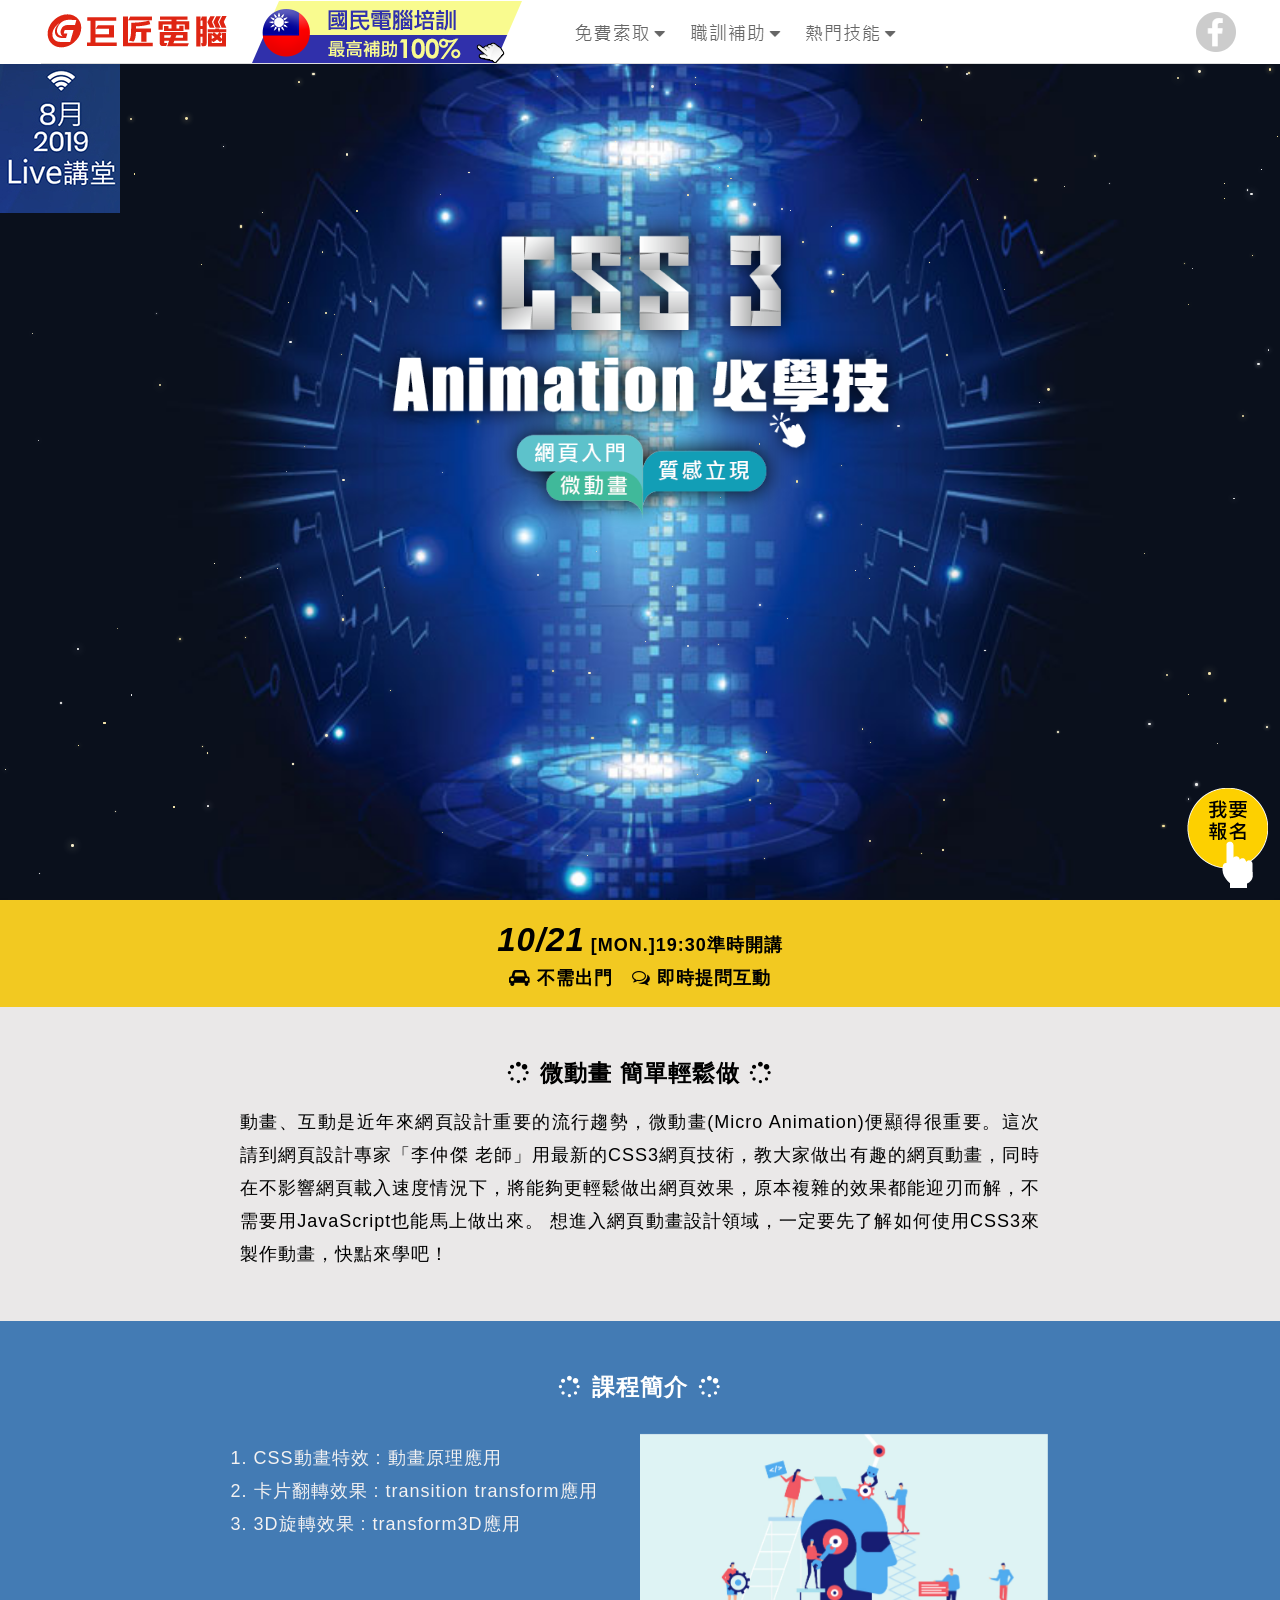
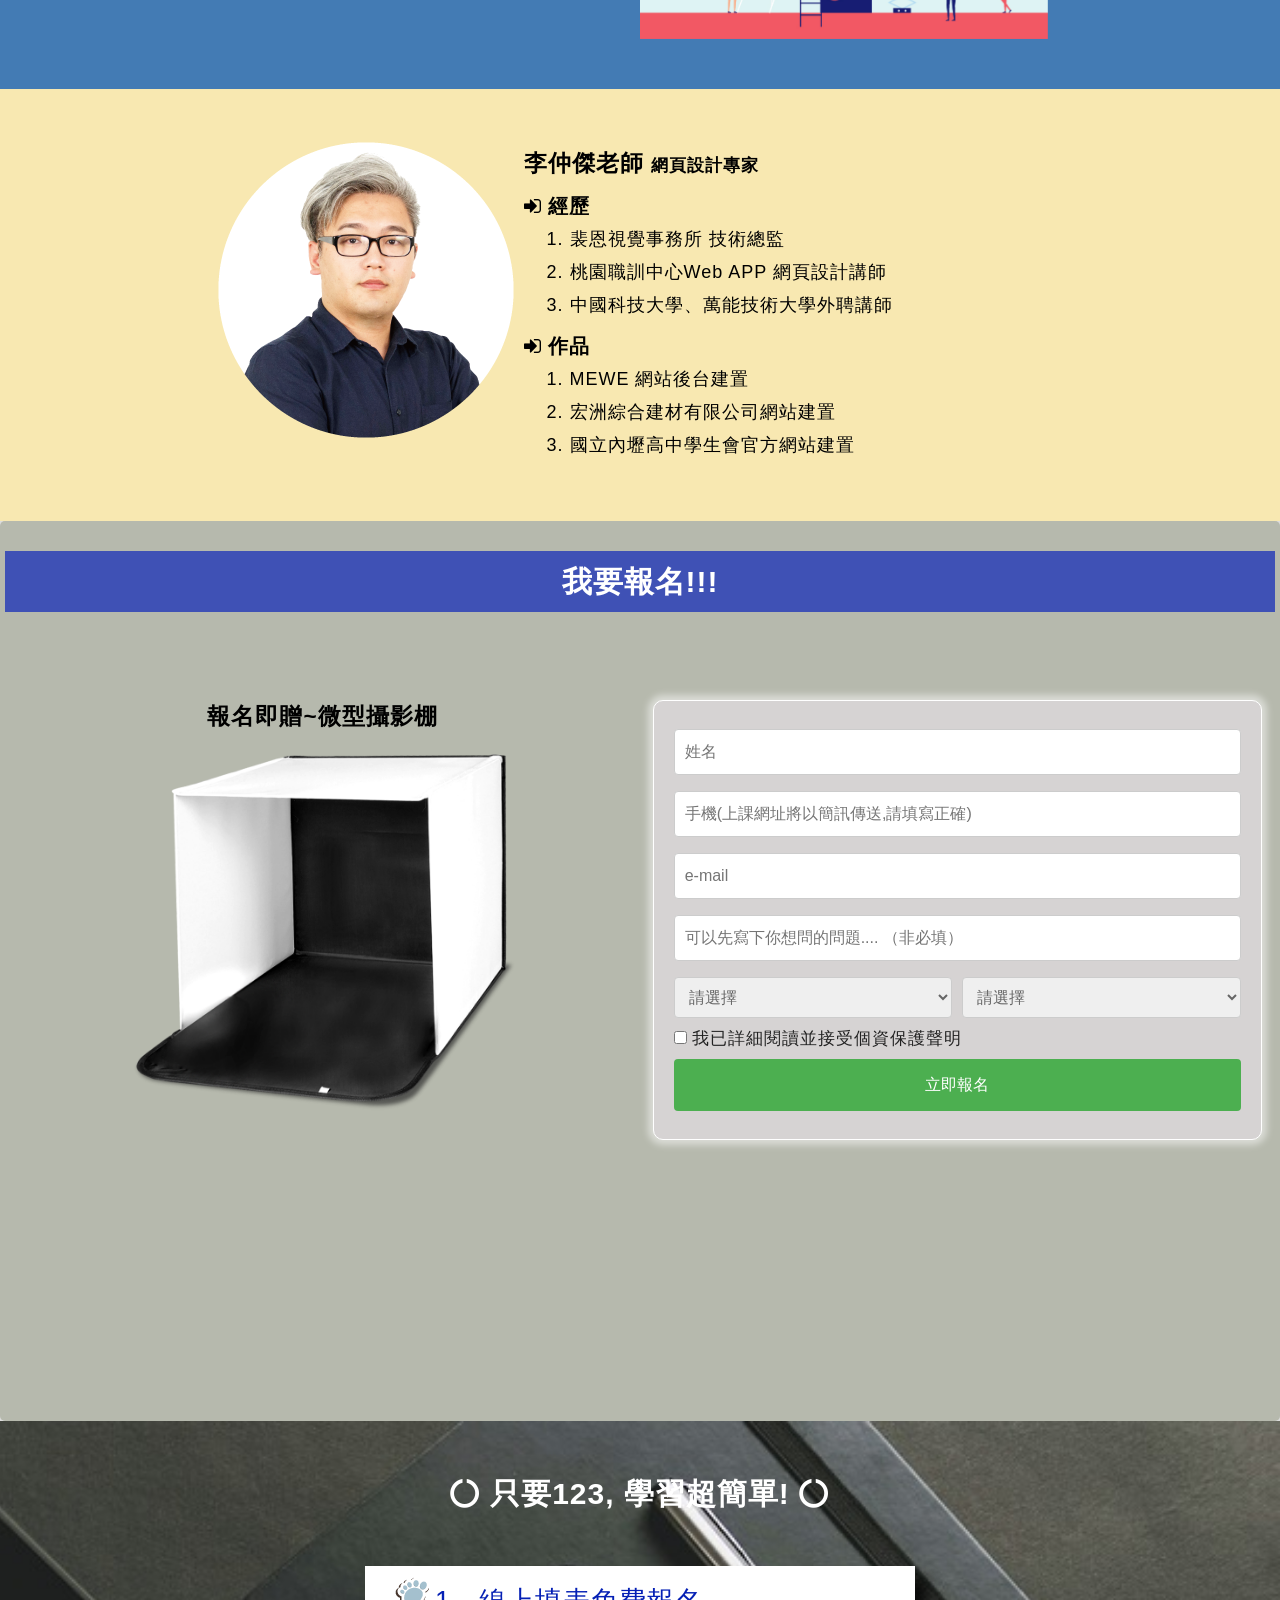
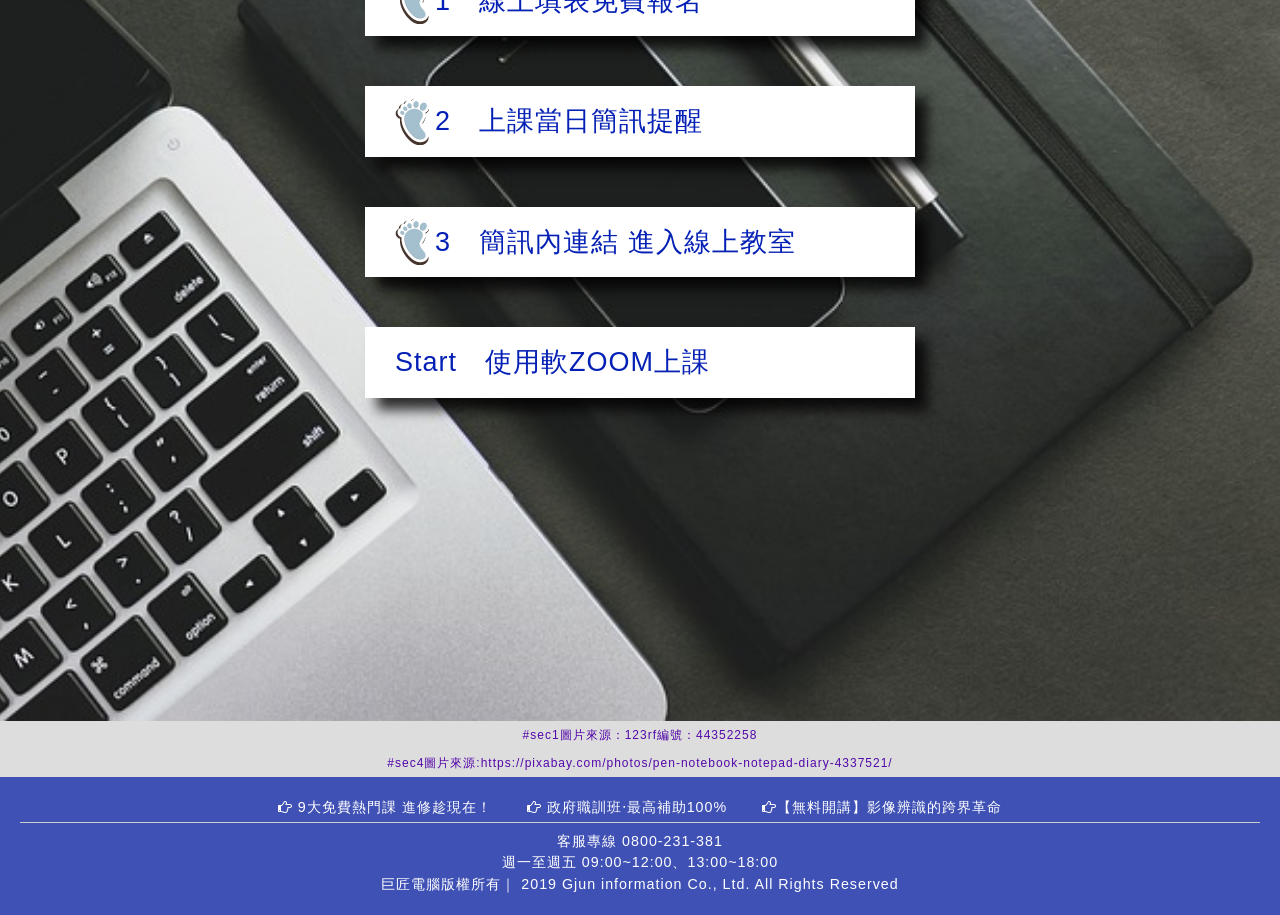
<file: index.html>
<!DOCTYPE html>
<html lang="zh-Hant-TW">
  <head>
    <meta name="X-UA-Compatible" content="IE=edge,chrome=1">
    <meta name="viewport" content="width=device-width, initial-scale=1.0">
    <meta charset="UTF-8">
    <title>CSS3 Animation必學技</title>
    <!-- 外部載入 -->
    <script src="js/jquery-3.4.1.min.js"></script>
    <script src="js/wow.min.js"></script>

    <link rel="stylesheet" href="font-awesome-4.7.0/css/font-awesome.css">
    <link rel="stylesheet" href="font-awesome-4.7.0/css/font-awesome.min.css">

    <link rel="stylesheet" href="css/animate.css">
    <link rel="stylesheet" href="css/w3.css">

    <!-- 自己的 -->
    <script src="js/live.js"></script>
    <link rel="stylesheet" href="css/layout.css">

  </head>
  <body>
    <a class="sign" href="#"><img src="img/sign.png" alt=""></a>
    <section id="sec1">
      <header></header>
      <div id="starsBox"></div>
      <div class="w1300">
        <img class="icon1" src="img/2019live.jpg" alt="">
        <img class="img_t wow bounceInRight" src="img/sce1_img01.png" alt="">
        <img class="img_m wow bounceInRight" src="img/sce1_img02.png" alt="">
      </div>
    </section>

    <div class="w3-center sec2">
      <span>10/21</span> [MON.]19:30準時開講<br>
      <i class="fa fa-car" aria-hidden="true"></i> 不需出門　<i class="fa fa-comments-o" aria-hidden="true"></i> 即時提問互動
    </div>

    <section id="sec2a">
      <div class="w800 wow bounceInLeft">
        <h3 class="w3-center w3-text-black pb16"><i class="fa fa-spinner fa-spin fa-fw"></i> 微動畫 簡單輕鬆做 <i class="fa fa-spinner fa-spin fa-fw"></i></h3>
        <p class="w3-justify">動畫、互動是近年來網頁設計重要的流行趨勢，微動畫(Micro Animation)便顯得很重要。這次請到網頁設計專家「李仲傑 老師」用最新的CSS3網頁技術，教大家做出有趣的網頁動畫，同時在不影響網頁載入速度情況下，將能夠更輕鬆做出網頁效果，原本複雜的效果都能迎刃而解，不需要用JavaScript也能馬上做出來。 想進入網頁動畫設計領域，一定要先了解如何使用CSS3來製作動畫，快點來學吧！</p>
      </div>
    </section>

    <section id="sec2b">
      <div class="w850">
        <h3 class="w3-center pb30"><i class="fa fa-spinner fa-spin fa-fw"></i> 課程簡介 <i class="fa fa-spinner fa-spin fa-fw"></i></h3>
        <div class="wow bounceInLeft rrr pp pb20" style="animation-delay: 0.5s;">
          <ol>
            <li>CSS動畫特效 : 動畫原理應用</li>
            <li>卡片翻轉效果 : transition transform應用</li>
            <li>3D旋轉效果 : transform3D應用</li>
          </ol>
        </div>
        <img class="wow bounceInRight rrr" style="animation-delay: 1s;" src="img/ai0021-14.jpg" alt="">
      </div>
    </section>

    <section id="sec2c">
      <div class="w850">
        <img class="wow rollIn rrr pb20" style="animation-delay: 1.5s;" src="img/teacher.png" alt="">
        <div class="wow bounceInRight w3-text-black rrr" style="animation-delay: 1s;">
          <h5 class="w3-text-black">李仲傑老師 <span>網頁設計專家</span></h5>
          <h6 class="pt8 w3-text-black"><i class="fa fa-sign-in" aria-hidden="true"></i> 經歷</h6>
          <ol class="w3-margin-left">
            <li>裴恩視覺事務所 技術總監</li>
            <li>桃園職訓中心Web APP 網頁設計講師</li>
            <li>中國科技大學、萬能技術大學外聘講師</li>
          </ol>
          <h6 class="pt8 w3-text-black"><i class="fa fa-sign-in" aria-hidden="true"></i> 作品</h6>
          <ol class="w3-margin-left">
            <li>MEWE 網站後台建置</li>
            <li>宏洲綜合建材有限公司網站建置</li>
            <li>國立內壢高中學生會官方網站建置</li>
          </ol>
        </div>
      </div>
    </section>

    <section id="sec3">
      <div class="w1300">
        <h2 class="w3-container w3-indigo w3-center w3-padding w3-margin-bottom">我要報名!!!</h2>
        <div class="wow bounceInLeft pt60 rrr">
          <h4>報名即贈~微型攝影棚</h4>
          <img src="img/studio.png" alt="">
        </div>

        <div class="wow bounceInRight pt60 rrr" style="animation-delay: 1s;">
          <form id="form1" name="form1" method="POST" action="">
            <input type="text" name="name" placeholder="姓名">
            <input type="text" name="mobile" placeholder="手機(上課網址將以簡訊傳送,請填寫正確)">
            <input type="text" name="email" placeholder="e-mail">
            <input type="text" name="email" placeholder="可以先寫下你想問的問題.... （非必填）">

            <div id="CITY" class="w3-col l6 s12">
              <select name="ddlcity1" onchange="javascript:setTimeout(&#39;__doPostBack(\&#39;ddlcity1\&#39;,\&#39;\&#39;)&#39;, 0)" id="ddlcity1" class="INP_A INP_B">
                <option selected="selected" value="0">請選擇</option>
                <option value="01">基隆市</option>
                <option value="02">台北市</option>
                <option value="03">新北市</option>
                <option value="04">桃園市</option>
                <option value="05">新竹市</option>
                <option value="06">新竹縣</option>
                <option value="07">苗栗縣</option>
                <option value="08">台中市</option>
                <option value="10">彰化縣</option>
                <option value="11">南投縣</option>
                <option value="12">雲林縣</option>
                <option value="13">嘉義市</option>
                <option value="14">嘉義縣</option>
                <option value="15">台南市</option>
                <option value="17">高雄市</option>
                <option value="19">屏東縣</option>
                <option value="20">台東縣</option>
                <option value="21">花蓮縣</option>
                <option value="22">宜蘭縣</option>
                <option value="23">澎湖縣</option>
                <option value="24">金門縣</option>
                <option value="25">連江縣</option>
              </select>
            </div>

            <div id="SCHOOL" class="w3-col l6 s12">
              <select name="ddlcity2" id="ddlcity2" class="INP_A INP_B">
                <option value="0">請選擇</option>
              </select>
            </div>

            <label>
              <input type="checkbox" class="CHBOX" name="per_chk" />
              <span>我已詳細閱讀並接受<a onclick="window.open('http://www.pcschool.com.tw/member/Message.html','person',config='height=640,width=830');return false;" href="#">個資保護聲明</a></span>
            </label>

            <input type="submit" name="BUT" value="立即報名" onclick="return checkDataSheet(event);" id="BUT" border="0" style="cursor: pointer;" />
          </form>
        </div>
      </div>
    </section>

    <section id="sec4">
      <div class="w1300">
        <h2 class="w3-center"><i class="fa fa-circle-o-notch fa-spin"></i> 只要123, 學習超簡單! <i class="fa fa-circle-o-notch fa-spin"></i></h2>
        <a href="#sec3" class="wow bounceInLeft">1　線上填表免費報名</a>
        <a href="javascript:;" class="wow bounceInLeft" style="animation-delay: 0.5s;">2　上課當日簡訊提醒</a>
        <a href="javascript:;" class="wow bounceInLeft" style="animation-delay: 1s;">3　簡訊內連結 進入線上教室</a>
        <a href="javascript:;" class="last_a wow bounceInLeft" style="animation-delay: 1.5s;">Start　使用軟ZOOM上課</a>
      </div>
    </section>
    <a class="source" href="https://tw.123rf.com/%E7%B4%A0%E6%9D%90%E5%9C%96%E5%BA%AB/%E7%A7%91%E6%8A%80.html?&sti=lna2ycoafwtdpsp1e2|&mediapopup=44352258">#sec1圖片來源：123rf編號：44352258</a>
    <a class="source" href="https://pixabay.com/photos/pen-notebook-notepad-diary-4337521/">#sec4圖片來源:https://pixabay.com/photos/pen-notebook-notepad-diary-4337521/</a>

    <footer class="w3-indigo">
      <a href="#"><i class="fa fa-hand-o-right" aria-hidden="true"></i> 9大免費熱門課 進修趁現在！</a>
      <a href="#"><i class="fa fa-hand-o-right" aria-hidden="true"></i> 政府職訓班‧最高補助100%</a>
      <a href="#"><i class="fa fa-hand-o-right pb8" aria-hidden="true"></i>【無料開講】影像辨識的跨界革命</a>
      <p class="w3-border-top pt8">客服專線 0800-231-381
        <br>週一至週五 09:00~12:00、13:00~18:00
        <br>巨匠電腦版權所有｜ 2019 Gjun information Co., Ltd. All Rights Reserved</p>
    </footer>
  </body>
</html>
</file>
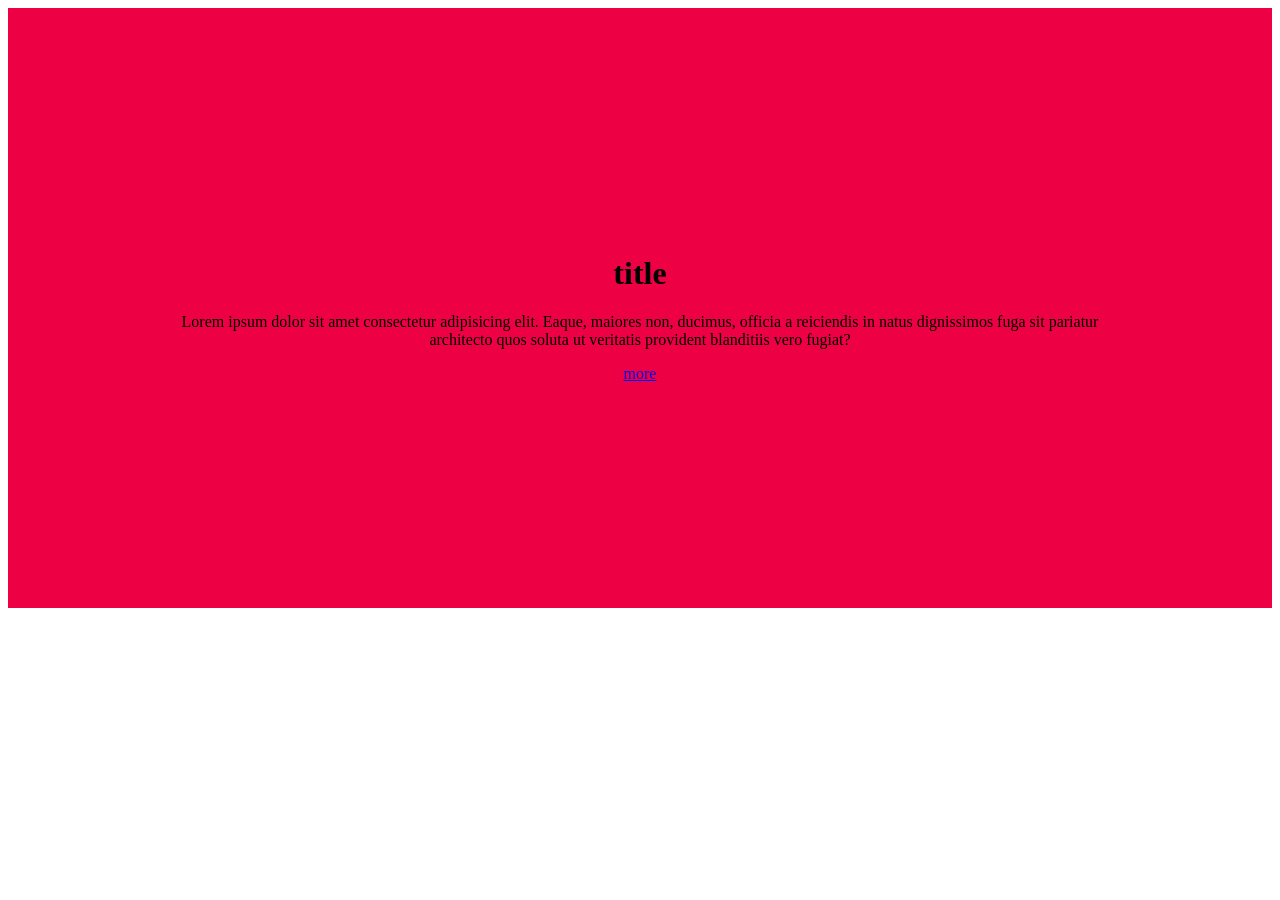
<file: teacher/center.html>
<!DOCTYPE html>
<html lang="en">
<head>
    <meta charset="UTF-8">
    <meta name="viewport" content="width=device-width, initial-scale=1.0">
    <meta http-equiv="X-UA-Compatible" content="ie=edge">
    <title>Document</title>
    <style>
        header {
            width: 100%;
            height: 600px;
            background: #e04;
            text-align: center;

            display: table;
        }

        .wrapper {
            /* width: 600px; */
            margin: auto;

            padding: 0 150px;
            display: table-cell;
            vertical-align: middle;
            

        }
        /* .wrapper div {
            width: 600px;
            margin: auto;
        } */
/*         
        .vam {
            font-size: 0;
        }
        .vam>*{
            font-size: 16px;
            display: inline-block;
            vertical-align: middle;
        }
        .vam::before {
            content:"";
            display: inline-block;
            vertical-align: middle;
            height: 100%;
        } */
    </style>
</head>
<body>
    <header class="vam">
        <div class="wrapper">
            <div>

                <h1>title</h1>
                <p>Lorem ipsum dolor sit amet consectetur adipisicing elit. Eaque, maiores non, ducimus, officia a reiciendis in natus dignissimos fuga sit pariatur architecto quos soluta ut veritatis provident blanditiis vero fugiat?</p>
                <a href="#">more</a>
            </div>
        </div>
    </header>
</body>
</html>
</file>
<file: css/layout.css>
* { margin: 0; padding: 0; box-sizing: border-box; }
html,body { height: 100%; }
body { background-color: #ddd; color: #222; position: relative; 
  font-size: 1rem; letter-spacing: 1px;
  font-family: Helvetica, Arial, "Microsoft JhengHei UI", 微軟正黑體, sans-serif }
a{ text-decoration: none; }

.source{ font-size: 0.8rem; color: #5308aa; display: block; text-align: center; padding: 5px; }

/*我要報名*/
.sign{ position: fixed; right: 12px; bottom: 12px; z-index: 10; }
.sign:hover{ right: 10px; bottom: 10px; }

/*公用設計*/
.w_content{ max-width: 1200px; padding: 0 20px; margin: 0 auto; }
.w1300,.w1200,.w850,.w800,.w600{ margin: 0 auto; position: relative; overflow: hidden; }
.w1300{ max-width: 1300px; }
.w1200{ max-width: 1200px; }
.w850{ max-width: 850px; }
.w800{ max-width: 800px; }
.w600{ max-width: 600px; }
.pt8{ padding-top: 8px; }
.pt16{ padding-top: 16px; }
.pt60{ padding-top: 60px; }
.pb8{ padding-bottom: 8px; }
.pb16{ padding-bottom: 16px; }
.pb20{ padding-bottom: 20px; }
.pb30{ padding-bottom: 30px; }
.pr10{ padding-right: 10px; }
.pl10{ padding-left: 10px; }
.test_blue1{ color: #0c0955; }
.test_red1{ color: #600a16; }
.test_red2{ color: #952233; }

/*各section設定*/
header{ background: #fff url(../img/nav.png) no-repeat center; background-size: contain;
  width: 100%; height: 64px; position: absolute; left: 0; top: 0; z-index: 100; }
h1,h2,h3,h4,h5,h6{ font-family: "Helvetica Neue", Helvetica, Arial, STHeiti, "Microsoft JhengHei", 微軟正黑體, sans-serif; font-weight: bold; margin: 0; color: #fff; }
h1{ font-size: 3rem; text-shadow: 3px 3px 6px #000; text-align: center;
  padding-top: 35vh; -ms-transform: translateY(-50vh); -webkit-transform: translateY(-50vh);
  transform: translateY(-50vh); }
h2{ font-size: 1.65rem; padding: 50px 0 0; }
h3{ font-size: 1.3rem; padding-bottom: 10px; }
h4{ font-size: 1.5rem; text-align: center; color: #000; }
h5{ font-size: 1.5rem; text-align: left; }
h6{ font-size: 1.3rem; }
.rrr>ol{ padding-left: 30px; }

#sec1,#sec3,#sec4{ width: 100%; min-height: 100%; margin: 0 auto; overflow: hidden; }

/* sec1 */
#sec1{ background: url('../img/sec1_bg.jpg') no-repeat center;
  background-size: cover; padding: 0; height: 100%; }
.icon1{ position: absolute; left: 0; top: 64px; max-width: 100px; }
#sec1 img{ width: 100%; }
#sec1 .img_m{ margin: 35vh auto 0; }
#sec1 .img_t{ display: none; }
#sec1 .img_m{ display: block; max-width: 700px; }

/*星星*/
#starsBox { position: absolute; top: 0; left: 0; right: 0; bottom: 0; overflow: hidden; }
#starsBox span { display: inline-block; width: auto; position: absolute; 
  border-radius: 50%; transition: 100s linear; }

/* sec2 */
.sec2{ background: #f2c921; color: #000; font-size: 1.2rem; font-weight: bold;
  box-shadow: 0 4px 4px #600a16; padding: 15px 0; }
.sec2 span{ font-size: 2.2rem; font-style: italic; }

#sec2a,#sec2b,#sec2c{ overflow: hidden; width: 100%; padding: 5%; font-size: 1.2rem; 
  line-height: 2.2rem; letter-spacing: 1px; }
#sec2a{ background: #eae8e8; color: #000; }
#sec2b{ background: #437bb4; color: #f4f2f2; }
#sec2c{ background: #f8e8b1; color: #fff; }
#sec2b img,#sec2c img{ width: 90%; display: block; margin: auto; }
.rrr{ margin: auto; }
.rrr p, .rrr ol, .rrr li{ font-size: 1.2rem; }
.rrr span{ font-size: 1.1rem; }

/* sec3 */
#sec3{ background: #b6b9ad; border-radius: 5px; padding: 30px 5px; }
#sec3 form{ border: 1px solid #fff; border-radius: 10px; padding: 20px; font-size: 16px;
  background: #d6d3d3; box-shadow: 0px 0px 7px 5px rgba(255, 255, 255, 0.5); }
input[type=text], select { width: 100%; padding: 10px; margin: 8px 0; display: inline-block; border: 1px solid #ccc; border-radius: 4px; box-sizing: border-box; color: #666; }
input[type=submit] { width: 100%; background-color: #4CAF50; color: white; padding: 14px 20px; margin: 8px 0; border: none; border-radius: 4px; cursor: pointer; }
input[type=submit]:hover { background-color: #45a049; }
::-webkit-input-placeholder { font-size: 16px; }
::-moz-placeholder { font-size: 16px; }
:-ms-input-placeholder { font-size: 16px; }
:-moz-placeholder { font-size: 16px; }
#sec3 img{ display: block; max-width: 450px; width: 100%; padding: 0 20px; margin: 0 auto; }

/* sec4 */
#sec4{ background: url(../img/pen-4337521_640.jpg) no-repeat right bottom; 
  background-size: cover; padding: 0 15px; }
#sec4 a{ font-size: 1.4rem; color: #0520b5; display: block; max-width: 550px; width: 100%;
  margin: 50px auto; background: #fff; box-shadow: 12px 12px 12px rgba(0, 0, 0, 0.8);
  padding: 15px 30px; cursor: auto; }
#sec4 a:nth-of-type(1){ cursor: pointer; }
#sec4 a:not(.last_a){ background: #fff url(../img/step.png) no-repeat 30px center;
  padding-left: 70px; }
#sec4 a:hover{ background-color: #faf4aa; }

/* footer */
footer{ width: 100%; color: #fff; text-align: center; font-size: 0.95rem; padding: 20px; }
footer>a { display: block; }
footer>a:hover { color: #f5ef5b; }

@media(max-width:424px){
  h1{ font-size: 2.5rem; }
  h1>span{ display: block; }
}
@media(min-width:600px){
  #sec1 .img_t{ display: block; max-width: 700px; margin: 25vh auto 0; }
  #sec1 .img_m{ display: none; }
}
@media(min-width:800px){
  h1{ font-size: 4rem; }
  h2{ font-size: 2rem; }
  h3{ font-size: 1.5rem; }
  #sec1 .icon1{ max-width: 120px; }
  #sec2a,#sec2b,#sec2c{ overflow: hidden; padding: 50px 20px; width: auto; }
  #sec2b img{ width: 48%; }
  #sec2c img{ max-width: 300px; }
  .rrr{ float: left; width: 48%; margin: 1%; }
  #CITY{ padding-right: 5px; }
  #SCHOOL { padding-left: 5px; }
  #sec4 a{ font-size: 1.8rem; }
}
@media(min-width:1000px){
  #sec1 .img_t{ display: block; max-width: 800px; margin: 18vh auto 0; }
  footer>a { padding: 0 15px; display: inline; }
}
</file>
